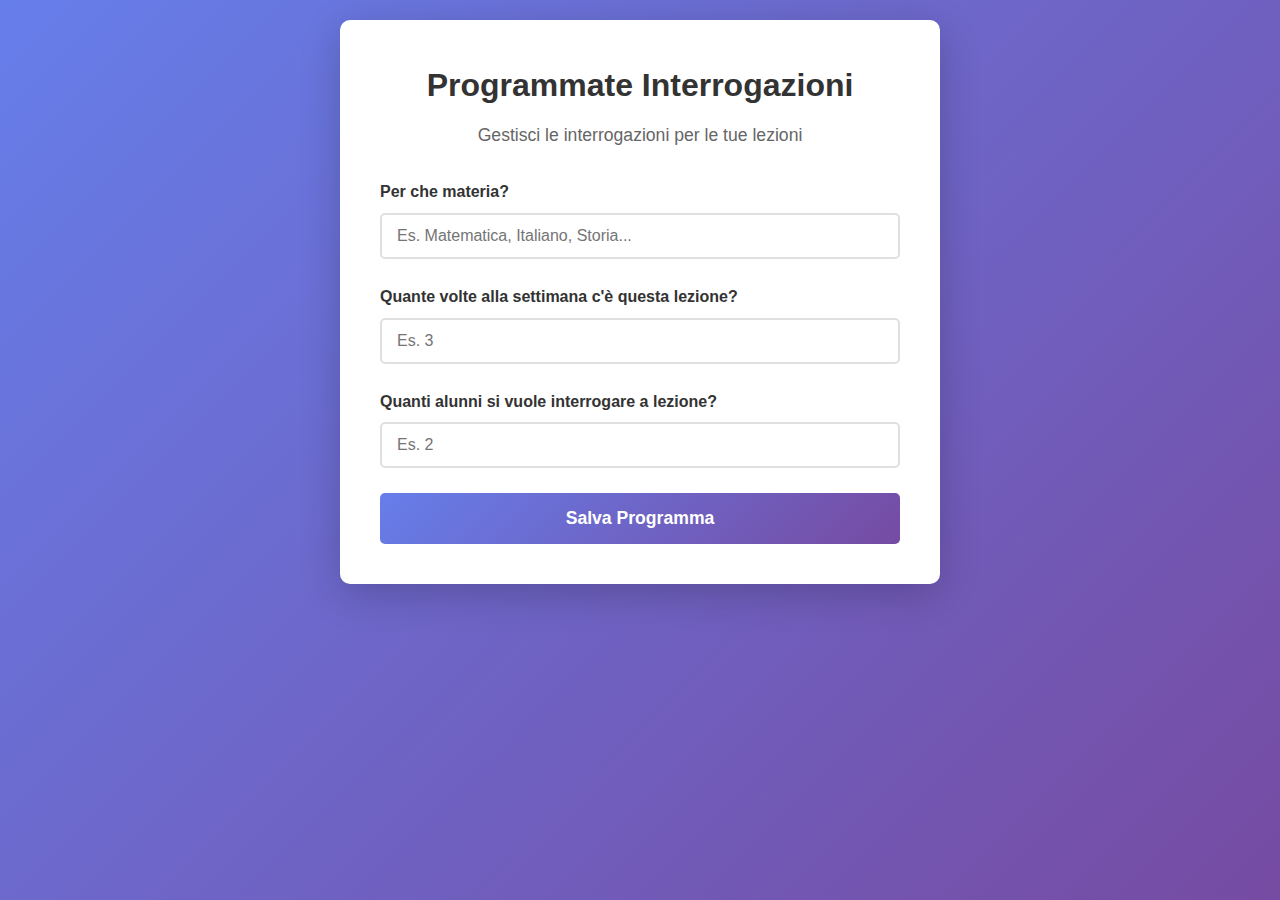
<file: index.html>
<!DOCTYPE html>
<html lang="it">
<head>
    <meta charset="UTF-8">
    <meta name="viewport" content="width=device-width, initial-scale=1.0">
    <title>Programmate Interrogazioni</title>
    <link rel="stylesheet" href="style.css">
</head>
<body>
    <div class="container">
        <h1>Programmate Interrogazioni</h1>
        <p class="subtitle">Gestisci le interrogazioni per le tue lezioni</p>
        
        <form id="interrogazioniForm">
            <!-- Step 1: Materia -->
            <div class="form-group">
                <label for="materia">Per che materia?</label>
                <input type="text" id="materia" name="materia" required placeholder="Es. Matematica, Italiano, Storia...">
            </div>

            <!-- Step 2: Frequenza settimanale -->
            <div class="form-group">
                <label for="frequenza">Quante volte alla settimana c'è questa lezione?</label>
                <input type="number" id="frequenza" name="frequenza" min="1" max="7" required placeholder="Es. 3">
            </div>

            <!-- Step 3: Numero alunni per lezione -->
            <div class="form-group">
                <label for="alunni">Quanti alunni si vuole interrogare a lezione?</label>
                <input type="number" id="alunni" name="alunni" min="1" required placeholder="Es. 2">
            </div>

            <button type="submit" class="submit-btn">Salva Programma</button>
        </form>

        <div id="result" class="result hidden">
            <h2>Programma Salvato</h2>
            <div id="resultContent"></div>
            <button id="resetBtn" class="reset-btn">Crea Nuovo Programma</button>
        </div>

        <div id="programmiSalvati" class="programmi-salvati hidden">
            <h2>Programmi Salvati</h2>
            <div id="programmiList"></div>
        </div>
    </div>

    <script src="script.js"></script>
</body>
</html>
</file>
<file: style.css>
* {
    margin: 0;
    padding: 0;
    box-sizing: border-box;
}

body {
    font-family: -apple-system, BlinkMacSystemFont, 'Segoe UI', Roboto, Oxygen, Ubuntu, Cantarell, sans-serif;
    background: linear-gradient(135deg, #667eea 0%, #764ba2 100%);
    min-height: 100vh;
    padding: 20px;
    line-height: 1.6;
}

.container {
    max-width: 600px;
    margin: 0 auto;
    background: white;
    padding: 40px;
    border-radius: 10px;
    box-shadow: 0 10px 40px rgba(0, 0, 0, 0.2);
}

h1 {
    color: #333;
    margin-bottom: 10px;
    font-size: 2em;
    text-align: center;
}

.subtitle {
    text-align: center;
    color: #666;
    margin-bottom: 30px;
    font-size: 1.1em;
}

.form-group {
    margin-bottom: 25px;
}

label {
    display: block;
    margin-bottom: 8px;
    color: #333;
    font-weight: 600;
    font-size: 1em;
}

input[type="text"],
input[type="number"] {
    width: 100%;
    padding: 12px 15px;
    border: 2px solid #e0e0e0;
    border-radius: 5px;
    font-size: 16px;
    transition: border-color 0.3s;
}

input[type="text"]:focus,
input[type="number"]:focus {
    outline: none;
    border-color: #667eea;
}

.submit-btn,
.reset-btn {
    width: 100%;
    padding: 15px;
    background: linear-gradient(135deg, #667eea 0%, #764ba2 100%);
    color: white;
    border: none;
    border-radius: 5px;
    font-size: 1.1em;
    font-weight: 600;
    cursor: pointer;
    transition: transform 0.2s, box-shadow 0.2s;
}

.submit-btn:hover,
.reset-btn:hover {
    transform: translateY(-2px);
    box-shadow: 0 5px 20px rgba(102, 126, 234, 0.4);
}

.submit-btn:active,
.reset-btn:active {
    transform: translateY(0);
}

.result {
    margin-top: 30px;
    padding: 20px;
    background: #f5f5f5;
    border-radius: 5px;
    border-left: 4px solid #667eea;
}

.result h2 {
    color: #333;
    margin-bottom: 15px;
    font-size: 1.5em;
}

#resultContent {
    margin-bottom: 20px;
}

.result-item {
    padding: 10px 0;
    color: #555;
    font-size: 1.1em;
}

.result-item strong {
    color: #333;
}

.hidden {
    display: none;
}

.programmi-salvati {
    margin-top: 30px;
}

.programmi-salvati h2 {
    color: #333;
    margin-bottom: 15px;
    font-size: 1.3em;
}

.programma-item {
    background: #f9f9f9;
    padding: 15px;
    margin-bottom: 10px;
    border-radius: 5px;
    border-left: 3px solid #764ba2;
}

.programma-item h3 {
    color: #667eea;
    margin-bottom: 8px;
}

.programma-item p {
    color: #666;
    font-size: 0.95em;
    margin: 3px 0;
}

.delete-btn {
    background: #dc3545;
    color: white;
    border: none;
    padding: 5px 15px;
    border-radius: 3px;
    cursor: pointer;
    margin-top: 8px;
    font-size: 0.9em;
}

.delete-btn:hover {
    background: #c82333;
}

@media (max-width: 600px) {
    .container {
        padding: 20px;
    }
    
    h1 {
        font-size: 1.5em;
    }
    
    .subtitle {
        font-size: 1em;
    }
}
</file>
